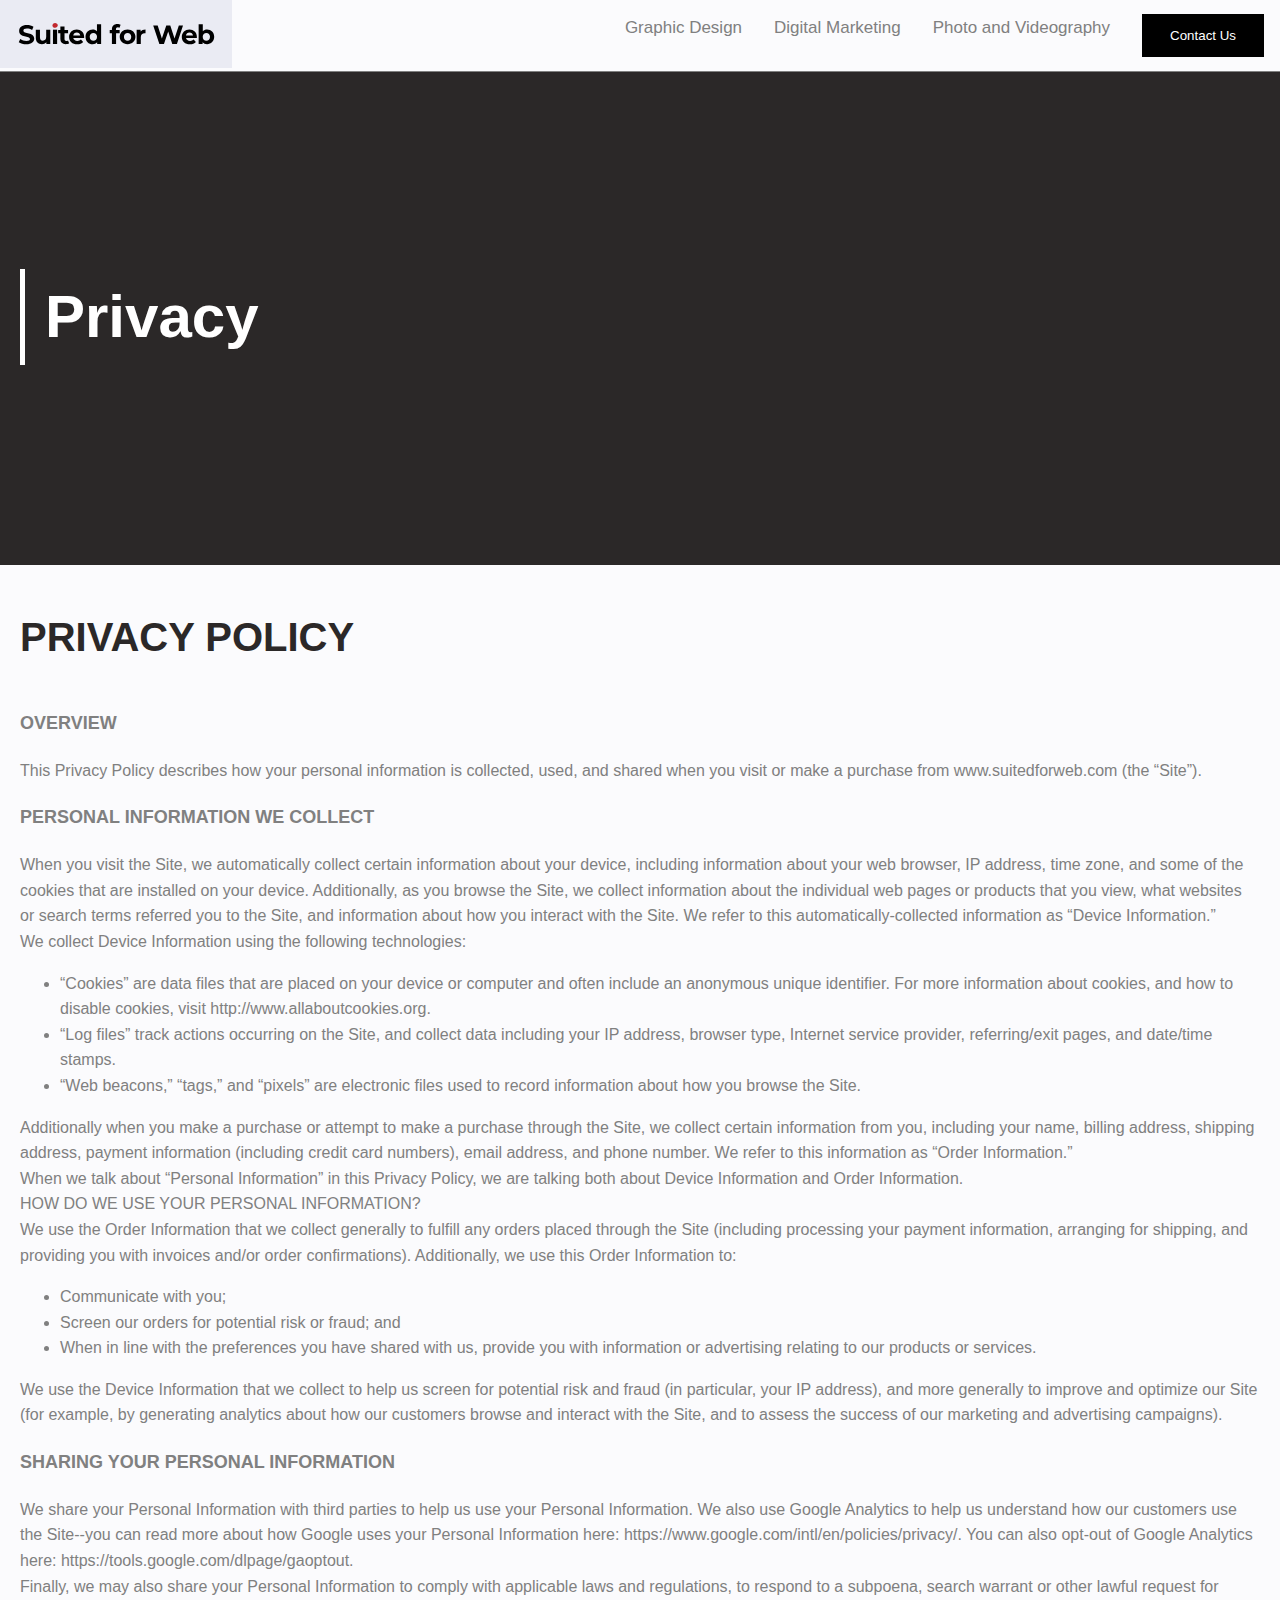
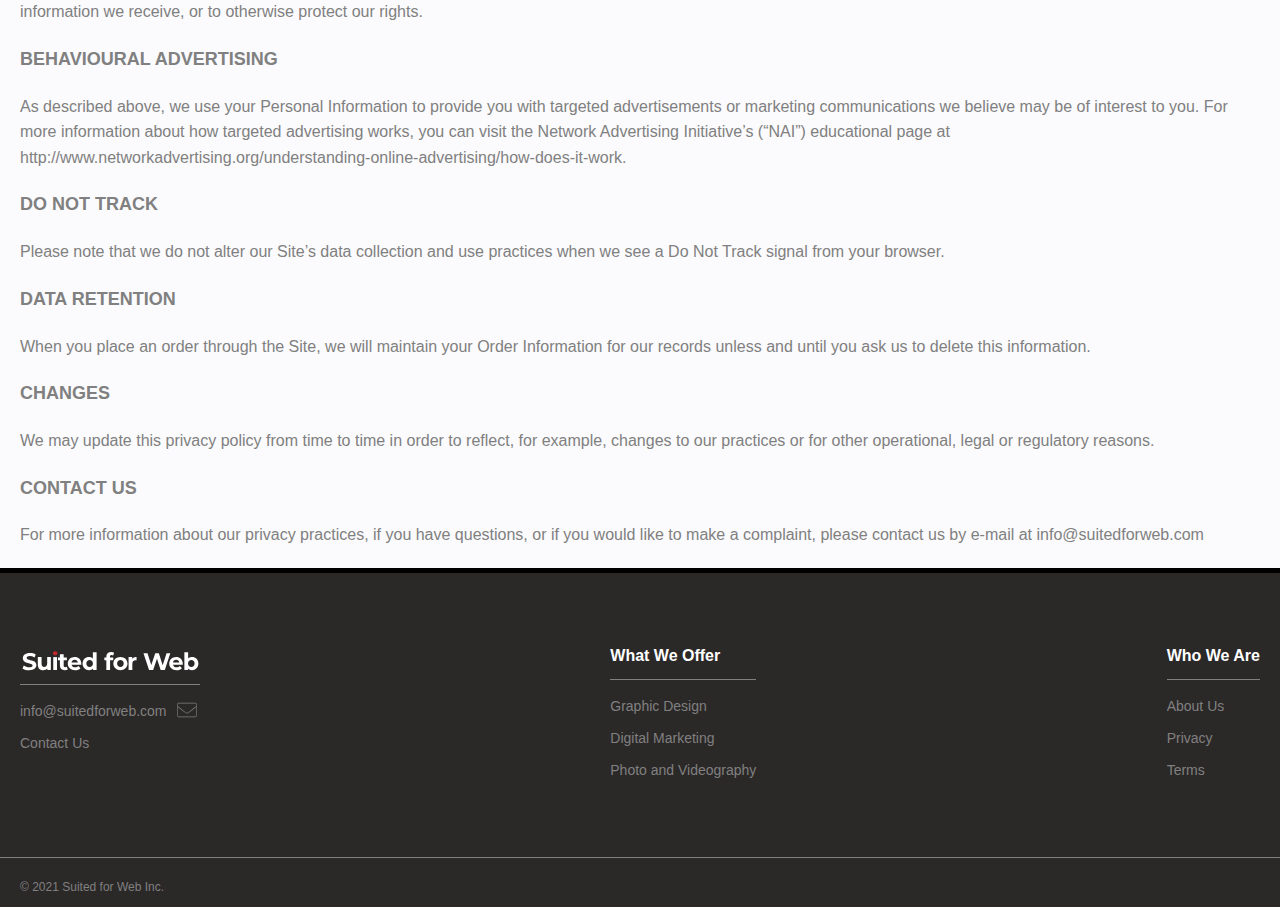
<file: privacy.html>
<!DOCTYPE html>
<html>
<head>
    <meta charset='utf-8'>
    <meta http-equiv='X-UA-Compatible' content='IE=edge'>
    <title>Privacy</title>
    <meta name='viewport' content='width=device-width, initial-scale=1'>
    <link rel='stylesheet' type='text/css' media='screen' href='legal.css'>
    <link rel="stylesheet" href="https://cdnjs.cloudflare.com/ajax/libs/font-awesome/4.7.0/css/font-awesome.min.css">
</head>
<body>
    <header>
        <nav>
            <div class="topnav" id="myTopnav">
                <div class="maxsize">
                    <div class="mobile-nav">
                        <figure class="nav-logo">
                            <a href="index.html" class="active flex"><img src="sfw_logo.svg"></a>
                        </figure>
                        <a class="push" href="creativedesign.html">Graphic Design</a>
                        <a href="marketing.html">Digital Marketing</a>
                        <a href="media.html">Photo and Videography</a>
                        <!-- <a href="about.html">About Us</a> -->
                        <a href="mailto:info@suitedforweb.com"><button class="nav-btn">Contact Us</button></a>	
                        <a href="#" class="icon flex" onclick="myFunction()">
                            <i class="fa fa-bars"></i>
                        </a>
                    </div>
                </div>
            </div> 
        </nav> 
    </header>
    <section>
        <div class="cover">
            <div class="maxsize">
                <h1>Privacy </h1>
            </div>
        </div>
    </section>
    <main>
        <section class="legal-container maxsize">
            <div class="title">
                <p>PRIVACY POLICY</p>
            </div>
            <div class="legal-title">
                <p>OVERVIEW</p>
            </div>
            <p>This Privacy Policy describes how your personal information is collected, used, and shared when you visit or make a purchase from www.suitedforweb.com (the “Site”).</p>
            <div class="legal-title">
                <p>PERSONAL INFORMATION WE COLLECT</p>
            </div>
            <p>When you visit the Site, we automatically collect certain information about your device, including information about your web browser, IP address, time zone, and some of the cookies that are installed on your device. Additionally, as you browse the Site, we collect information about the individual web pages or products that you view, what websites or search terms referred you to the Site, and information about how you interact with the Site. We refer to this automatically-collected information as “Device Information.”</p>
            
            <p>We collect Device Information using the following technologies:</p>
            <ul>
                <li>“Cookies” are data files that are placed on your device or computer and often include an anonymous unique identifier. For more information about cookies, and how to disable cookies, visit http://www.allaboutcookies.org.</li>
                <li>“Log files” track actions occurring on the Site, and collect data including your IP address, browser type, Internet service provider, referring/exit pages, and date/time stamps.</li>
                <li>“Web beacons,” “tags,” and “pixels” are electronic files used to record information about how you browse the Site.</li>
            </ul>
            <p>Additionally when you make a purchase or attempt to make a purchase through the Site, we collect certain information from you, including your name, billing address, shipping address, payment information (including credit card numbers), email address, and phone number.  We refer to this information as “Order Information.”</p>
            <p>When we talk about “Personal Information” in this Privacy Policy, we are talking both about Device Information and Order Information.</p>
            <p>HOW DO WE USE YOUR PERSONAL INFORMATION?</p>
            <p>We use the Order Information that we collect generally to fulfill any orders placed through the Site (including processing your payment information, arranging for shipping, and providing you with invoices and/or order confirmations).  Additionally, we use this Order Information to:</p>
            <ul>
                <li>Communicate with you;</li>
                <li>Screen our orders for potential risk or fraud; and</li>
                <li>When in line with the preferences you have shared with us, provide you with information or advertising relating to our products or services.</li>
            </ul>	
            <p>We use the Device Information that we collect to help us screen for potential risk and fraud (in particular, your IP address), and more generally to improve and optimize our Site (for example, by generating analytics about how our customers browse and interact with the Site, and to assess the success of our marketing and advertising campaigns).</p>
            <div class="legal-title">
                <p>SHARING YOUR PERSONAL INFORMATION</p>
            </div>
            <p>We share your Personal Information with third parties to help us use your Personal Information. We also use Google Analytics to help us understand how our customers use the Site--you can read more about how Google uses your Personal Information here:  https://www.google.com/intl/en/policies/privacy/.  You can also opt-out of Google Analytics here:  https://tools.google.com/dlpage/gaoptout.</p>
            <p>Finally, we may also share your Personal Information to comply with applicable laws and regulations, to respond to a subpoena, search warrant or other lawful request for information we receive, or to otherwise protect our rights.</p>
            <div class="legal-title">
                <p>BEHAVIOURAL ADVERTISING</p>
            </div>
            <p>As described above, we use your Personal Information to provide you with targeted advertisements or marketing communications we believe may be of interest to you.  For more information about how targeted advertising works, you can visit the Network Advertising Initiative’s (“NAI”) educational page at http://www.networkadvertising.org/understanding-online-advertising/how-does-it-work.</p>	
            <div class="legal-title">
                <p>DO NOT TRACK</p>
            </div>
            <p>Please note that we do not alter our Site’s data collection and use practices when we see a Do Not Track signal from your browser.</p>
            <div class="legal-title">
                <p>DATA RETENTION</p>
            </div>
            <p>When you place an order through the Site, we will maintain your Order Information for our records unless and until you ask us to delete this information.</p>
            <div class="legal-title">
                <p>CHANGES</p>
            </div>
            <p>We may update this privacy policy from time to time in order to reflect, for example, changes to our practices or for other operational, legal or regulatory reasons.</p>
            <div class="legal-title">
                <p>CONTACT US</p>
            </div>
            <p>For more information about our privacy practices, if you have questions, or if you would like to make a complaint, please contact us by e-mail at info@suitedforweb.com</p>
             
        </section>
    </main>
   
    <section class="footer-section">
        <div class="footer-container maxsize">
            
            <div class="footer-col">
                <figure class="logo">
                    <img src="sfw_logo_white.svg">
                </figure>
                <!-- <p class="foot-title">SUITED FOR WEB</p> -->
                <div class="footer-contact">
                    <a href="mailto:info@suitedforweb.com"><p>info@suitedforweb.com </p><img src="envelope-light.svg"></a> 
                </div>
                <a href="mailto:info@suitedforweb.com">Contact Us</a> 
            </div>
            
            <div class="footer-col">
                <p class="foot-title">What We Offer</p>
                <div class="foot-items">
                    <a href="creativedesign.html">Graphic Design</a>
                    <a href="marketing.html">Digital Marketing</a>
                    <a href="media.html">Photo and Videography</a>
                </div>
            </div>
            
            <div class="footer-col">
                <p class="foot-title">Who We Are</p>
                <div class="foot-items">
                    <a href="#aboutbookmark">About Us</a>
                    <a href="privacy.html">Privacy</a>
                    <a href="terms.html">Terms</a>
                </div>
            </div>
        </div>    
        <footer>
            <div class="footer-items maxsize">
                <p>&copy 2021 Suited for Web Inc.</p>
            </div>
      </footer>
    </section>
    <script src='nav.js'></script>
</body>
</html>
</file>
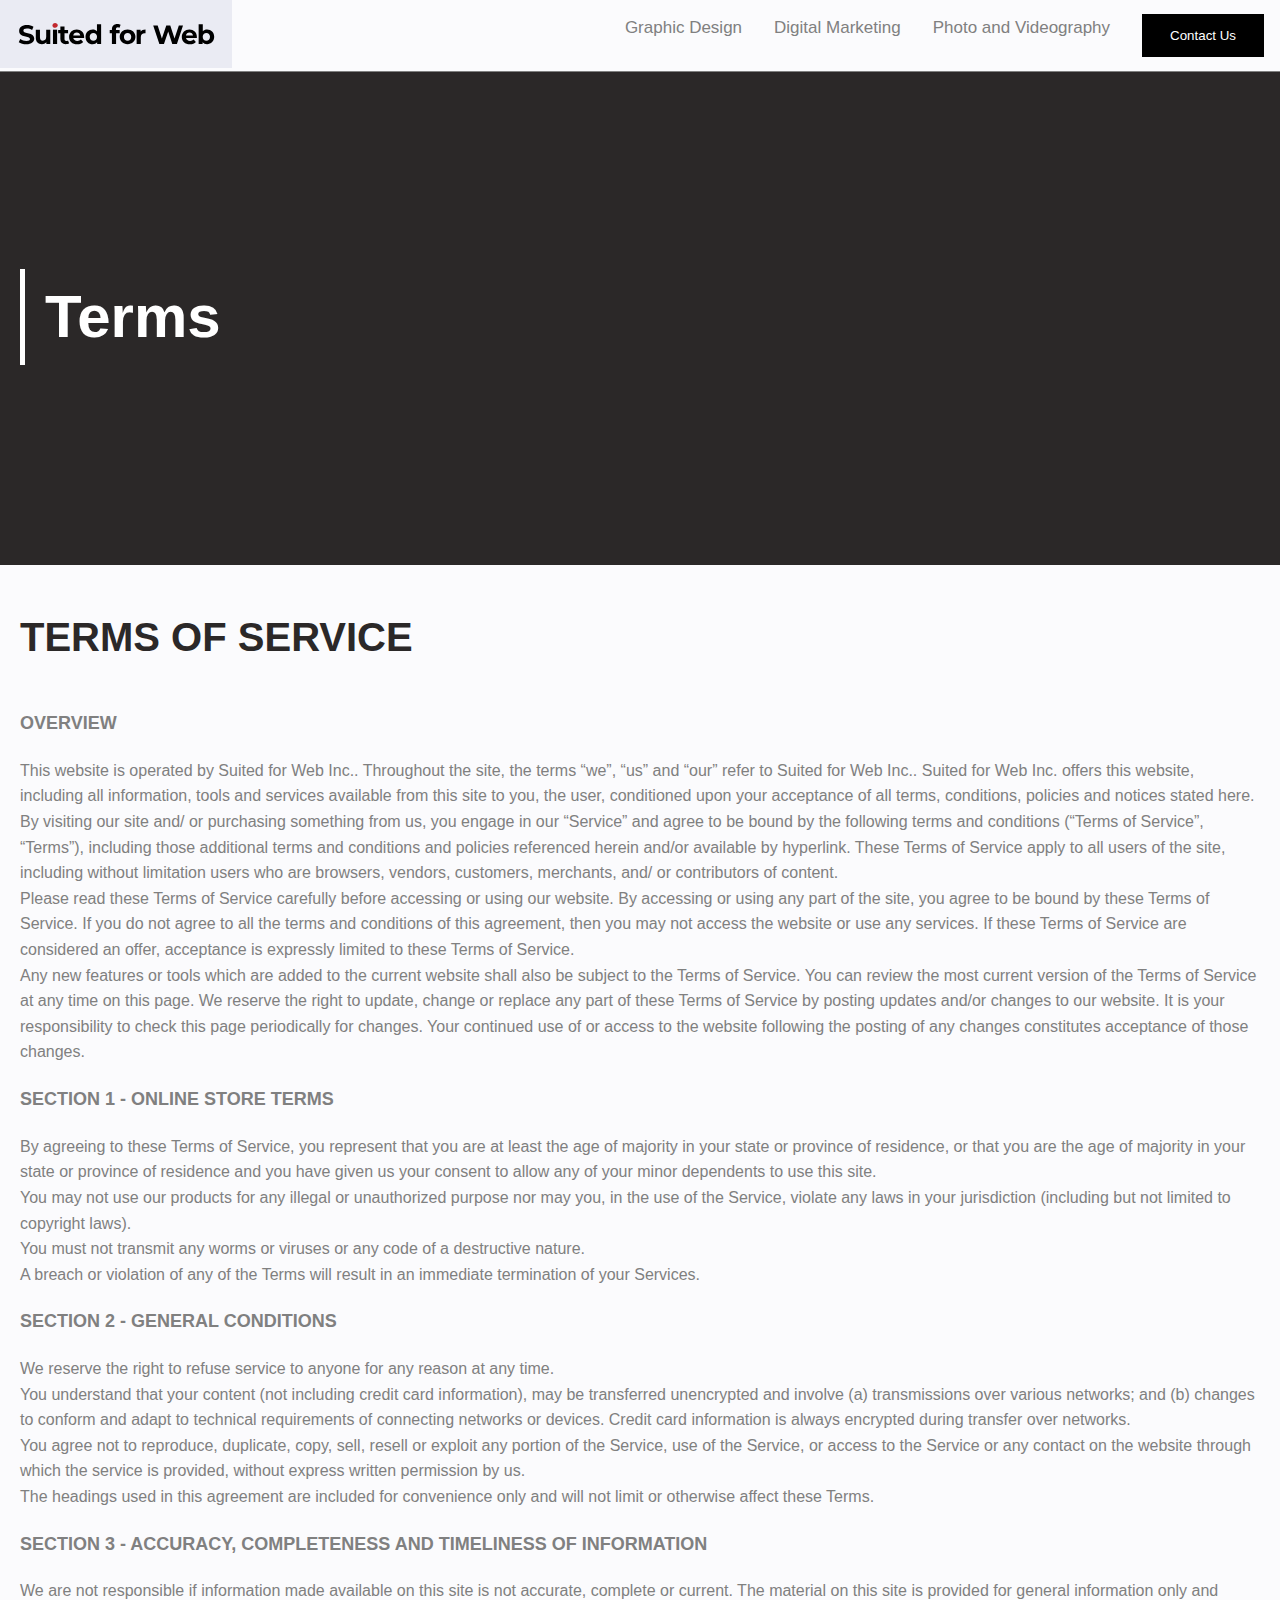
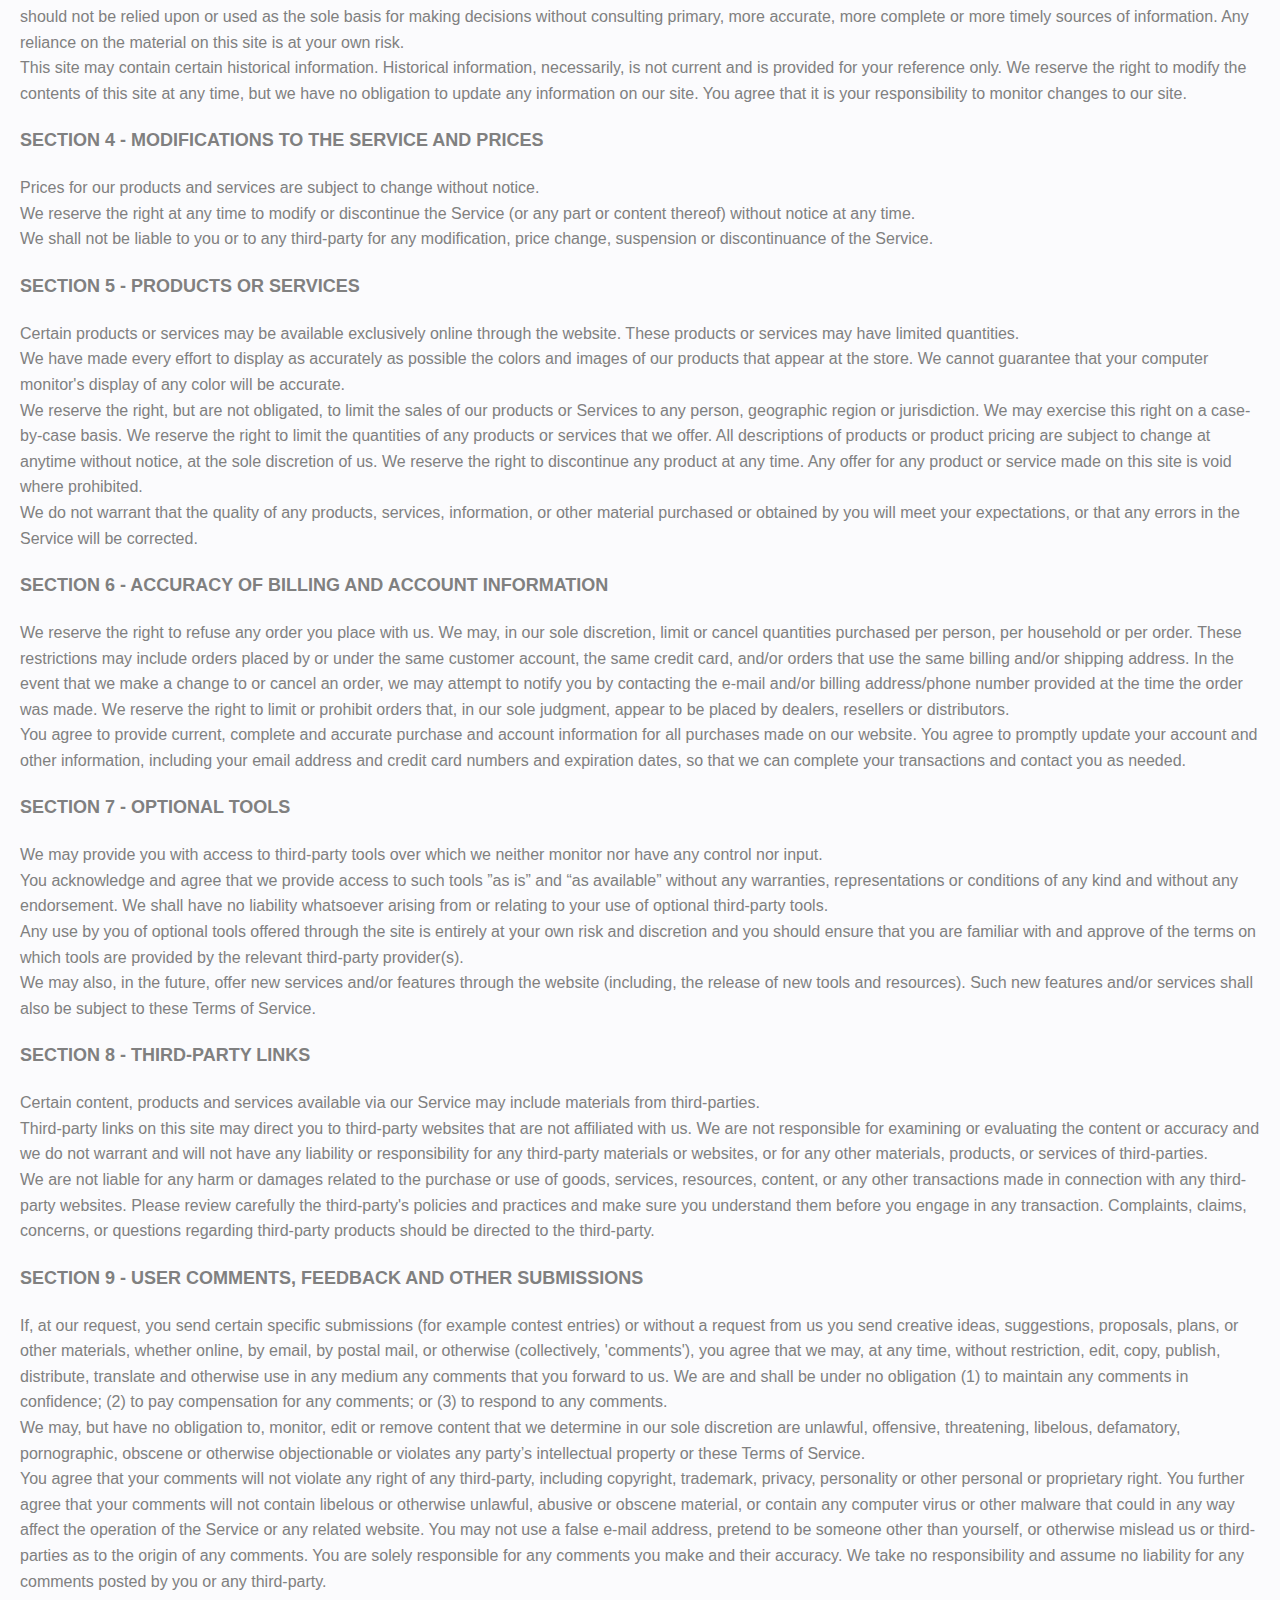
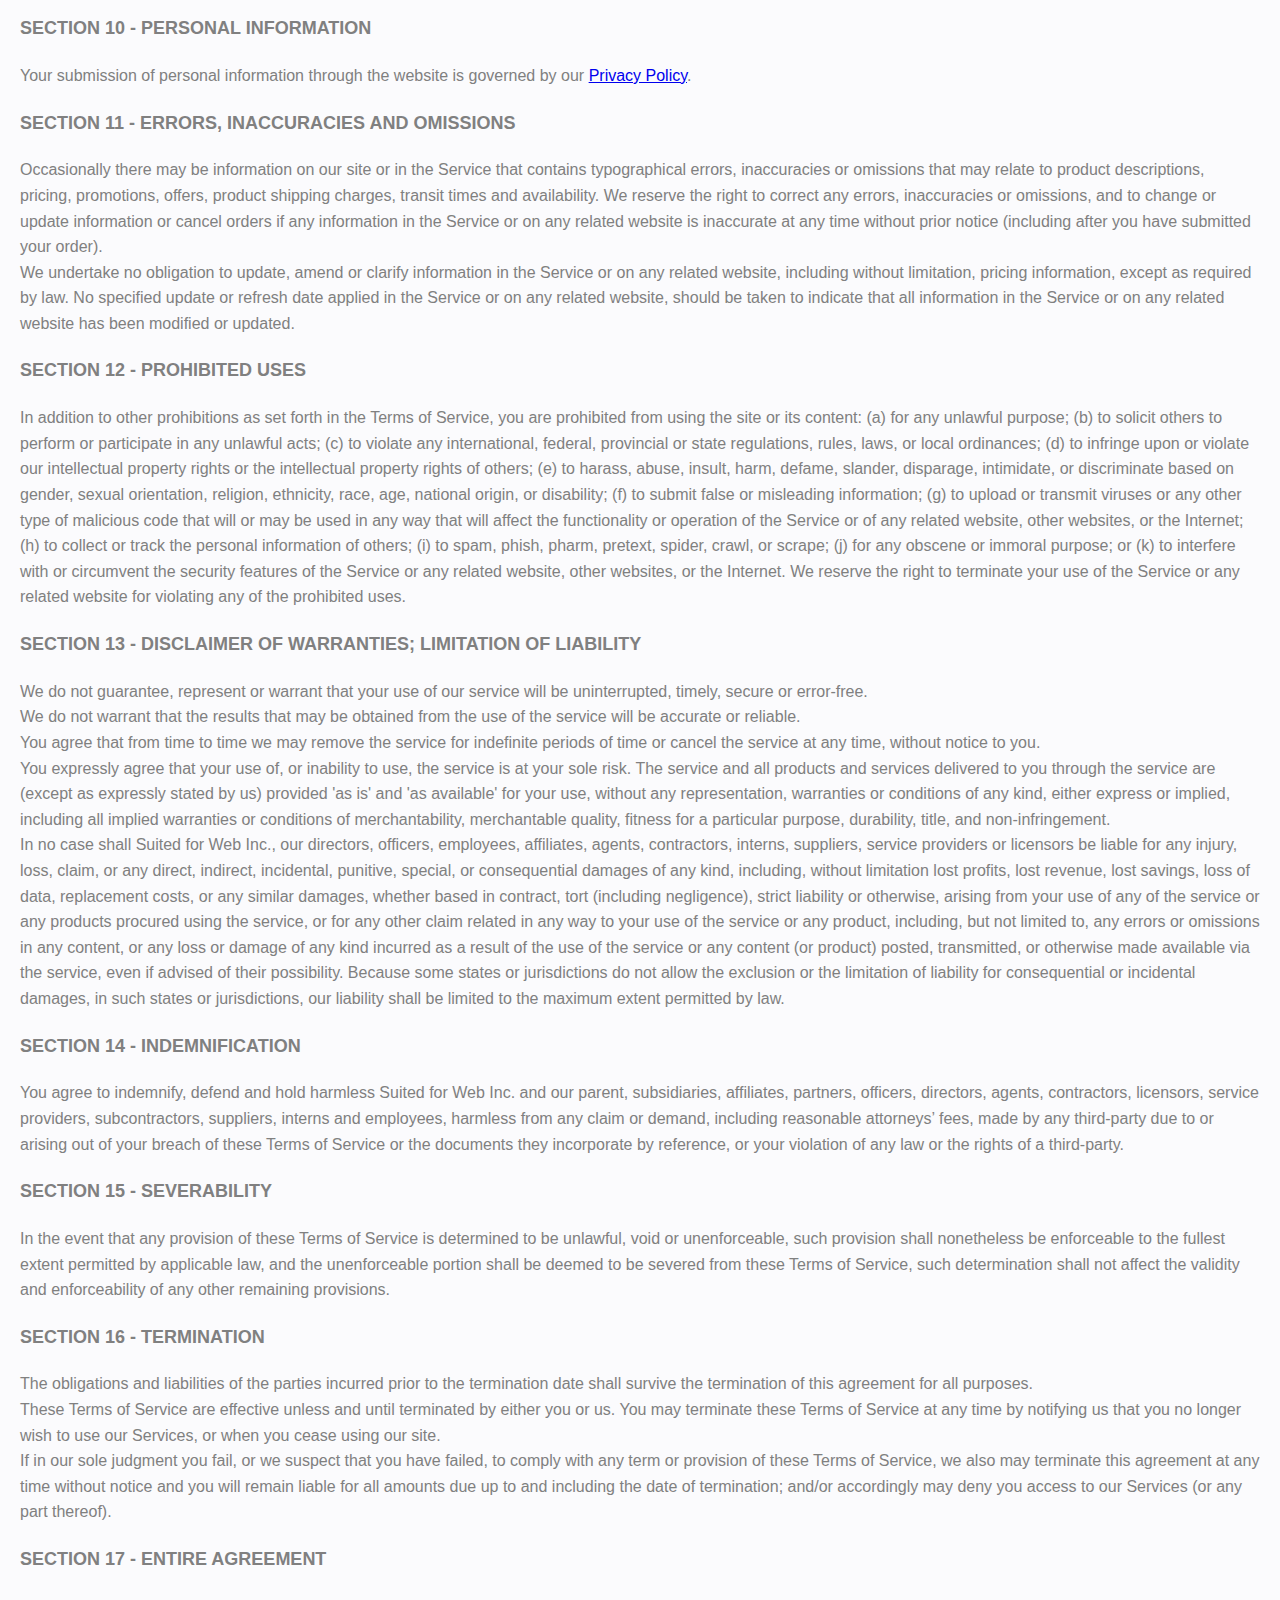
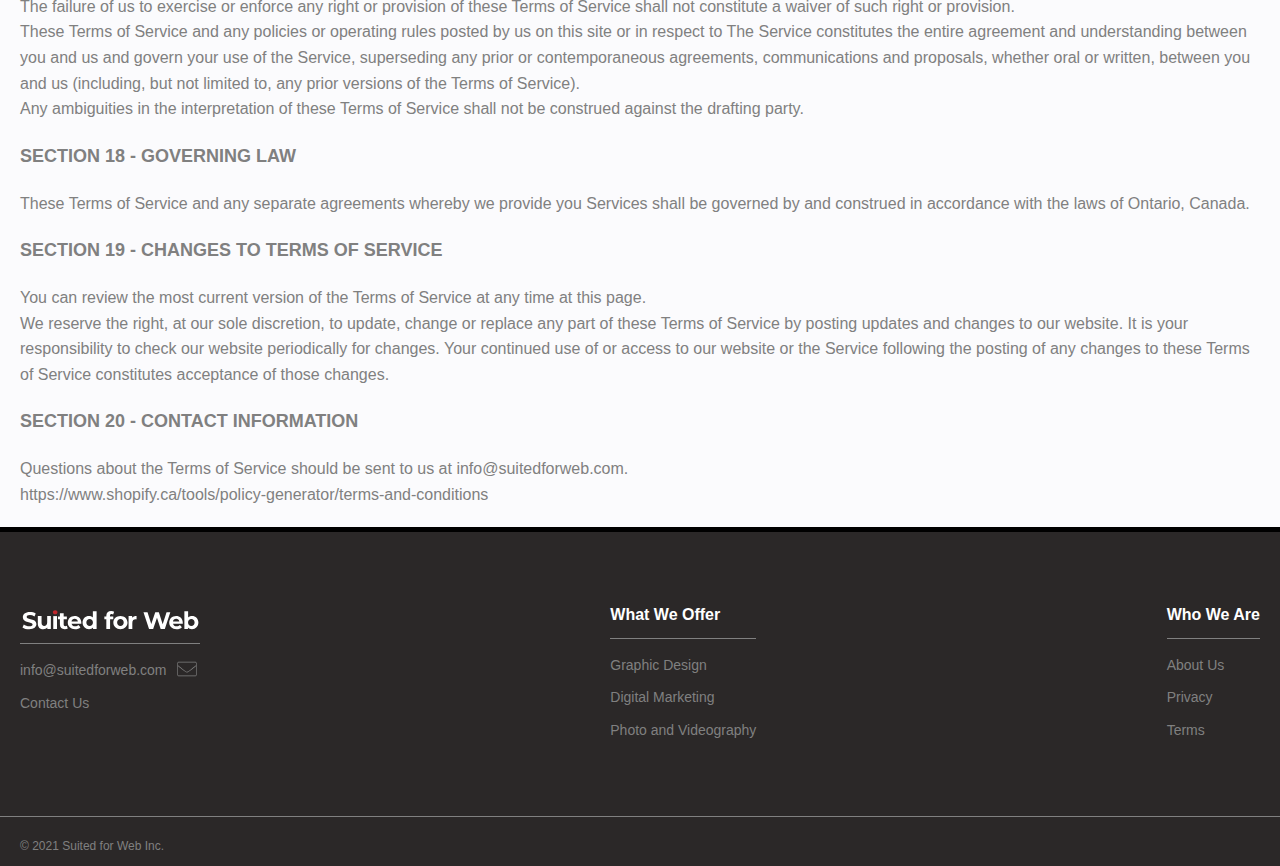
<file: terms.html>
<!DOCTYPE html>
<html>
<head>
    <meta charset='utf-8'>
    <meta http-equiv='X-UA-Compatible' content='IE=edge'>
    <title>Terms</title>
    <meta name='viewport' content='width=device-width, initial-scale=1'>
    <link rel='stylesheet' type='text/css' media='screen' href='legal.css'>
    <link rel="stylesheet" href="https://cdnjs.cloudflare.com/ajax/libs/font-awesome/4.7.0/css/font-awesome.min.css">
</head>
<body>
    <header>
        <nav>
            <div class="topnav" id="myTopnav">
                <div class="maxsize">
                    <div class="mobile-nav">
                        <figure class="nav-logo">
                            <a href="index.html" class="active flex"><img src="sfw_logo.svg"></a>
                        </figure>
                        <a class="push" href="creativedesign.html">Graphic Design</a>
                        <a href="marketing.html">Digital Marketing</a>
                        <a href="media.html">Photo and Videography</a>
                        <!-- <a href="about.html">About Us</a> -->
                        <a href="mailto:info@suitedforweb.com"><button class="nav-btn">Contact Us</button></a>	
                        <a href="#" class="icon flex" onclick="myFunction()">
                            <i class="fa fa-bars"></i>
                        </a>
                    </div>
                </div>
            </div> 
        </nav> 
    </header>
    <section>
        <div class="cover">
            <div class="maxsize">
                <h1>Terms </h1>
            </div>
        </div>
    </section>
    <main>
        <section class="legal-container maxsize">
            <div class="title">
                <p>TERMS OF SERVICE</p>	
            </div>
            <!-- <p>----</p> -->
            
            <div class="legal-title">
                <p>OVERVIEW</p>
            </div>
            <p>This website is operated by Suited for Web Inc.. Throughout the site, the terms “we”, “us” and “our” refer to Suited for Web Inc.. Suited for Web Inc. offers this website, including all information, tools and services available from this site to you, the user, conditioned upon your acceptance of all terms, conditions, policies and notices stated here.</p>	
            <p>By visiting our site and/ or purchasing something from us, you engage in our “Service” and agree to be bound by the following terms and conditions (“Terms of Service”, “Terms”), including those additional terms and conditions and policies referenced herein and/or available by hyperlink. These Terms of Service apply  to all users of the site, including without limitation users who are browsers, vendors, customers, merchants, and/ or contributors of content.</p>
            <p>Please read these Terms of Service carefully before accessing or using our website. By accessing or using any part of the site, you agree to be bound by these Terms of Service. If you do not agree to all the terms and conditions of this agreement, then you may not access the website or use any services. If these Terms of Service are considered an offer, acceptance is expressly limited to these Terms of Service.</p>
            <P>Any new features or tools which are added to the current website shall also be subject to the Terms of Service. You can review the most current version of the Terms of Service at any time on this page. We reserve the right to update, change or replace any part of these Terms of Service by posting updates and/or changes to our website. It is your responsibility to check this page periodically for changes. Your continued use of or access to the website following the posting of any changes constitutes acceptance of those changes.</P>
            <div class="legal-title">
                <p>SECTION 1 - ONLINE STORE TERMS</p>
            </div>
            <p>By agreeing to these Terms of Service, you represent that you are at least the age of majority in your state or province of residence, or that you are the age of majority in your state or province of residence and you have given us your consent to allow any of your minor dependents to use this site.</p>
            <p>You may not use our products for any illegal or unauthorized purpose nor may you, in the use of the Service, violate any laws in your jurisdiction (including but not limited to copyright laws).</p>
            <p>You must not transmit any worms or viruses or any code of a destructive nature.</p>
            <p>A breach or violation of any of the Terms will result in an immediate termination of your Services.</p>
            <div class="legal-title">
                <p>SECTION 2 - GENERAL CONDITIONS</p>
            </div>
            <p>We reserve the right to refuse service to anyone for any reason at any time.</p>
            <p>You understand that your content (not including credit card information), may be transferred unencrypted and involve (a) transmissions over various networks; and (b) changes to conform and adapt to technical requirements of connecting networks or devices. Credit card information is always encrypted during transfer over networks.</p>
            <p>You agree not to reproduce, duplicate, copy, sell, resell or exploit any portion of the Service, use of the Service, or access to the Service or any contact on the website through which the service is provided, without express written permission by us.
            </p>
            <p>The headings used in this agreement are included for convenience only and will not limit or otherwise affect these Terms.</p>
            <div class="legal-title">
                <p>SECTION 3 - ACCURACY, COMPLETENESS AND TIMELINESS OF INFORMATION</p>
            </div>
            <p>We are not responsible if information made available on this site is not accurate, complete or current. The material on this site is provided for general information only and should not be relied upon or used as the sole basis for making decisions without consulting primary, more accurate, more complete or more timely sources of information. Any reliance on the material on this site is at your own risk.
            </p>
            <p>This site may contain certain historical information. Historical information, necessarily, is not current and is provided for your reference only. We reserve the right to modify the contents of this site at any time, but we have no obligation to update any information on our site. You agree that it is your responsibility to monitor changes to our site.</p>
            <div class="legal-title">
                <p>SECTION 4 - MODIFICATIONS TO THE SERVICE AND PRICES</p>
            </div>
            <p>Prices for our products and services are subject to change without notice.</p>
            <p>We reserve the right at any time to modify or discontinue the Service (or any part or content thereof) without notice at any time.</p>
            <p>We shall not be liable to you or to any third-party for any modification, price change, suspension or discontinuance of the Service.</p>
            <div class="legal-title">
                <p>SECTION 5 - PRODUCTS OR SERVICES</p>
            </div>
            <p>Certain products or services may be available exclusively online through the website. These products or services may have limited quantities.
            </p>
            <p>We have made every effort to display as accurately as possible the colors and images of our products that appear at the store. We cannot guarantee that your computer monitor's display of any color will be accurate.</p>
            <p>We reserve the right, but are not obligated, to limit the sales of our products or Services to any person, geographic region or jurisdiction. We may exercise this right on a case-by-case basis. We reserve the right to limit the quantities of any products or services that we offer. All descriptions of products or product pricing are subject to change at anytime without notice, at the sole discretion of us. We reserve the right to discontinue any product at any time. Any offer for any product or service made on this site is void where prohibited.</p>
            <p>We do not warrant that the quality of any products, services, information, or other material purchased or obtained by you will meet your expectations, or that any errors in the Service will be corrected.</p>
            <div class="legal-title">
                <p>SECTION 6 - ACCURACY OF BILLING AND ACCOUNT INFORMATION</p>
            </div>
            <p>We reserve the right to refuse any order you place with us. We may, in our sole discretion, limit or cancel quantities purchased per person, per household or per order. These restrictions may include orders placed by or under the same customer account, the same credit card, and/or orders that use the same billing and/or shipping address. In the event that we make a change to or cancel an order, we may attempt to notify you by contacting the e-mail and/or billing address/phone number provided at the time the order was made. We reserve the right to limit or prohibit orders that, in our sole judgment, appear to be placed by dealers, resellers or distributors.
            </p>
            <p>You agree to provide current, complete and accurate purchase and account information for all purchases made on our website. You agree to promptly update your account and other information, including your email address and credit card numbers and expiration dates, so that we can complete your transactions and contact you as needed.</p>
        
            <div class="legal-title">
                <p>SECTION 7 - OPTIONAL TOOLS</p>
            </div>
            <p>We may provide you with access to third-party tools over which we neither monitor nor have any control nor input.</p>
            <p>You acknowledge and agree that we provide access to such tools ”as is” and “as available” without any warranties, representations or conditions of any kind and without any endorsement. We shall have no liability whatsoever arising from or relating to your use of optional third-party tools.</p>
            <p>Any use by you of optional tools offered through the site is entirely at your own risk and discretion and you should ensure that you are familiar with and approve of the terms on which tools are provided by the relevant third-party provider(s).
            </p>
            <p>We may also, in the future, offer new services and/or features through the website (including, the release of new tools and resources). Such new features and/or services shall also be subject to these Terms of Service.</p>
            <div class="legal-title">
                <p>SECTION 8 - THIRD-PARTY LINKS</p>
            </div>
            <p>Certain content, products and services available via our Service may include materials from third-parties.
            </p>
            <p>Third-party links on this site may direct you to third-party websites that are not affiliated with us. We are not responsible for examining or evaluating the content or accuracy and we do not warrant and will not have any liability or responsibility for any third-party materials or websites, or for any other materials, products, or services of third-parties.</p>
            <p>We are not liable for any harm or damages related to the purchase or use of goods, services, resources, content, or any other transactions made in connection with any third-party websites. Please review carefully the third-party's policies and practices and make sure you understand them before you engage in any transaction. Complaints, claims, concerns, or questions regarding third-party products should be directed to the third-party.</p>
            <div class="legal-title">
                <p>SECTION 9 - USER COMMENTS, FEEDBACK AND OTHER SUBMISSIONS</p>
            </div>
            <p>If, at our request, you send certain specific submissions (for example contest entries) or without a request from us you send creative ideas, suggestions, proposals, plans, or other materials, whether online, by email, by postal mail, or otherwise (collectively, 'comments'), you agree that we may, at any time, without restriction, edit, copy, publish, distribute, translate and otherwise use in any medium any comments that you forward to us. We are and shall be under no obligation (1) to maintain any comments in confidence; (2) to pay compensation for any comments; or (3) to respond to any comments.</p>
            <p>We may, but have no obligation to, monitor, edit or remove content that we determine in our sole discretion are unlawful, offensive, threatening, libelous, defamatory, pornographic, obscene or otherwise objectionable or violates any party’s intellectual property or these Terms of Service.
            </p>
            <p>You agree that your comments will not violate any right of any third-party, including copyright, trademark, privacy, personality or other personal or proprietary right. You further agree that your comments will not contain libelous or otherwise unlawful, abusive or obscene material, or contain any computer virus or other malware that could in any way affect the operation of the Service or any related website. You may not use a false e-mail address, pretend to be someone other than yourself, or otherwise mislead us or third-parties as to the origin of any comments. You are solely responsible for any comments you make and their accuracy. We take no responsibility and assume no liability for any comments posted by you or any third-party.</p>
            <div class="legal-title">
                <p>SECTION 10 - PERSONAL INFORMATION</p>
            </div>
            <p>Your submission of personal information through the website is governed by our <a href="privacy.html">Privacy Policy</a>.</p>
            <div class="legal-title">
                <p>SECTION 11 - ERRORS, INACCURACIES AND OMISSIONS</p>
            </div>
            <p>Occasionally there may be information on our site or in the Service that contains typographical errors, inaccuracies or omissions that may relate to product descriptions, pricing, promotions, offers, product shipping charges, transit times and availability. We reserve the right to correct any errors, inaccuracies or omissions, and to change or update information or cancel orders if any information in the Service or on any related website is inaccurate at any time without prior notice (including after you have submitted your order).</p>
            <p>We undertake no obligation to update, amend or clarify information in the Service or on any related website, including without limitation, pricing information, except as required by law. No specified update or refresh date applied in the Service or on any related website, should be taken to indicate that all information in the Service or on any related website has been modified or updated.</p>
            <div class="legal-title">
                <p>SECTION 12 - PROHIBITED USES</p>
            </div>
            <p>In addition to other prohibitions as set forth in the Terms of Service, you are prohibited from using the site or its content: (a) for any unlawful purpose; (b) to solicit others to perform or participate in any unlawful acts; (c) to violate any international, federal, provincial or state regulations, rules, laws, or local ordinances; (d) to infringe upon or violate our intellectual property rights or the intellectual property rights of others; (e) to harass, abuse, insult, harm, defame, slander, disparage, intimidate, or discriminate based on gender, sexual orientation, religion, ethnicity, race, age, national origin, or disability; (f) to submit false or misleading information; (g) to upload or transmit viruses or any other type of malicious code that will or may be used in any way that will affect the functionality or operation of the Service or of any related website, other websites, or the Internet; (h) to collect or track the personal information of others; (i) to spam, phish, pharm, pretext, spider, crawl, or scrape; (j) for any obscene or immoral purpose; or (k) to interfere with or circumvent the security features of the Service or any related website, other websites, or the Internet. We reserve the right to terminate your use of the Service or any related website for violating any of the prohibited uses.</p>
            <div class="legal-title">
                <p>SECTION 13 - DISCLAIMER OF WARRANTIES; LIMITATION OF LIABILITY</p>
            </div>
            <p>We do not guarantee, represent or warrant that your use of our service will be uninterrupted, timely, secure or error-free.</p>
            <p>We do not warrant that the results that may be obtained from the use of the service will be accurate or reliable.</p>
            <p>You agree that from time to time we may remove the service for indefinite periods of time or cancel the service at any time, without notice to you.</p>
            <p>You expressly agree that your use of, or inability to use, the service is at your sole risk. The service and all products and services delivered to you through the service are (except as expressly stated by us) provided 'as is' and 'as available' for your use, without any representation, warranties or conditions of any kind, either express or implied, including all implied warranties or conditions of merchantability, merchantable quality, fitness for a particular purpose, durability, title, and non-infringement.</p>
            <p>In no case shall Suited for Web Inc., our directors, officers, employees, affiliates, agents, contractors, interns, suppliers, service providers or licensors be liable for any injury, loss, claim, or any direct, indirect, incidental, punitive, special, or consequential damages of any kind, including, without limitation lost profits, lost revenue, lost savings, loss of data, replacement costs, or any similar damages, whether based in contract, tort (including negligence), strict liability or otherwise, arising from your use of any of the service or any products procured using the service, or for any other claim related in any way to your use of the service or any product, including, but not limited to, any errors or omissions in any content, or any loss or damage of any kind incurred as a result of the use of the service or any content (or product) posted, transmitted, or otherwise made available via the service, even if advised of their possibility. Because some states or jurisdictions do not allow the exclusion or the limitation of liability for consequential or incidental damages, in such states or jurisdictions, our liability shall be limited to the maximum extent permitted by law.</p>
            <div class="legal-title">
                <p>SECTION 14 - INDEMNIFICATION</p>
            </div>
            <p>You agree to indemnify, defend and hold harmless Suited for Web Inc. and our parent, subsidiaries, affiliates, partners, officers, directors, agents, contractors, licensors, service providers, subcontractors, suppliers, interns and employees, harmless from any claim or demand, including reasonable attorneys’ fees, made by any third-party due to or arising out of your breach of these Terms of Service or the documents they incorporate by reference, or your violation of any law or the rights of a third-party.
            </p>
            <div class="legal-title">
                <p>SECTION 15 - SEVERABILITY</p>
            </div>
            <p>In the event that any provision of these Terms of Service is determined to be unlawful, void or unenforceable, such provision shall nonetheless be enforceable to the fullest extent permitted by applicable law, and the unenforceable portion shall be deemed to be severed from these Terms of Service, such determination shall not affect the validity and enforceability of any other remaining provisions.</p>
            <div class="legal-title">
                <p>SECTION 16 - TERMINATION</p>
            </div>
            <p>The obligations and liabilities of the parties incurred prior to the termination date shall survive the termination of this agreement for all purposes.</p>
            <p>These Terms of Service are effective unless and until terminated by either you or us. You may terminate these Terms of Service at any time by notifying us that you no longer wish to use our Services, or when you cease using our site.</p>
            <p>If in our sole judgment you fail, or we suspect that you have failed, to comply with any term or provision of these Terms of Service, we also may terminate this agreement at any time without notice and you will remain liable for all amounts due up to and including the date of termination; and/or accordingly may deny you access to our Services (or any part thereof).</p>
            <div class="legal-title">
                <p>SECTION 17 - ENTIRE AGREEMENT</p>
            </div>
            <p>The failure of us to exercise or enforce any right or provision of these Terms of Service shall not constitute a waiver of such right or provision.</p>
            <p>These Terms of Service and any policies or operating rules posted by us on this site or in respect to The Service constitutes the entire agreement and understanding between you and us and govern your use of the Service, superseding any prior or contemporaneous agreements, communications and proposals, whether oral or written, between you and us (including, but not limited to, any prior versions of the Terms of Service).</p>
            <p>Any ambiguities in the interpretation of these Terms of Service shall not be construed against the drafting party.</p>
            <div class="legal-title">
                <p>SECTION 18 - GOVERNING LAW</p>
            </div>
            <p>These Terms of Service and any separate agreements whereby we provide you Services shall be governed by and construed in accordance with the laws of Ontario, Canada.
            </p>
            <div class="legal-title">
                <p>SECTION 19 - CHANGES TO TERMS OF SERVICE</p>
            </div>
            <p>You can review the most current version of the Terms of Service at any time at this page.</p>
            <p>We reserve the right, at our sole discretion, to update, change or replace any part of these Terms of Service by posting updates and changes to our website. It is your responsibility to check our website periodically for changes. Your continued use of or access to our website or the Service following the posting of any changes to these Terms of Service constitutes acceptance of those changes.</p>
            <div class="legal-title">
                <p>SECTION 20 - CONTACT INFORMATION</p>
            </div>
    
            <p>Questions about the Terms of Service should be sent to us at info@suitedforweb.com.</p>
            <p>https://www.shopify.ca/tools/policy-generator/terms-and-conditions</p>

        </section>
    </main>
    <section class="footer-section">
        <div class="footer-container maxsize">
            
            <div class="footer-col">
                <figure class="logo">
                    <img src="sfw_logo_white.svg">
                </figure>
                <!-- <p class="foot-title">SUITED FOR WEB</p> -->
                <div class="footer-contact">
                    <a href="mailto:info@suitedforweb.com"><p>info@suitedforweb.com </p><img src="envelope-light.svg"></a> 
                </div>
                <a href="mailto:info@suitedforweb.com">Contact Us</a> 
            </div>
            
            <div class="footer-col">
                <p class="foot-title">What We Offer</p>
                <div class="foot-items">
                    <a href="creativedesign.html">Graphic Design</a>
                    <a href="marketing.html">Digital Marketing</a>
                    <a href="media.html">Photo and Videography</a>
                </div>
            </div>
            
            <div class="footer-col">
                <p class="foot-title">Who We Are</p>
                <div class="foot-items">
                    <a href="#aboutbookmark">About Us</a>
                    <a href="privacy.html">Privacy</a>
                    <a href="terms.html">Terms</a>
                </div>
            </div>
        </div>    
        <footer>
            <div class="footer-items maxsize">
                <p>&copy 2021 Suited for Web Inc.</p>
            </div>
      </footer>
    </section>
    <script src='nav.js'></script>
</body>
</html>
</file>
<file: legal.css>
html {
	font-size: 10px;
	line-height: 1.6;
	width: 100%;
	height: 100%;	
    box-sizing: border-box;
}
/*margin auto 0 removes default css that come with some browsers*/
body {
  background-color: #FBFBFD;
  margin: auto 0;
  color: #2B2A3B;
  font-family: 'Montserrat', sans-serif;
}
h1, h2, h3, h4, p {
	margin: 0;
}

.maxsize {
    max-width: 1400px;
    align-self: center;
    margin: auto;
}

/* ---------------------------------------NAV */
/* NEW NAV SOLVED */
.nav-btn {
    background-color: black;
    color: white;
    border: none;
    padding: 14px 28px;
    width: auto;
}
.topnav {
    background-color: #fbfbfd;
    border-bottom: 1px solid grey;
    overflow: hidden;
    position: fixed;
    width: 100%;
    top: 0;
    z-index: 1; 
}
.topnav a {
    float: left;
    display: block;
    color: gray;
    text-align: center;
    padding: 14px 16px;
    text-decoration: none;
    font-size: 17px; 
}
.topnav a:hover {
    background-color: #eaebf3fb;
    color: black;
}
/* .topnav a.active {
  background-color: #051f3a;
  color: white;
} */
.topnav .icon {
    display: none;
  }

.active img {
    height: auto;
    width: 200px;
}


.flex img {
    display: flex;
    align-self: center;
    justify-self: center;
}


.mobile-nav {
display: flex;}

.nav-logo {
    margin: 0;
}
.push {
    margin-left: auto;
}


  /* When the screen is less than 960 pixels wide, hide all links, except for the first one ("Home"). Show the link that contains should open and close the topnav (.icon) */
@media screen and (max-width:  1018px) {
    .topnav a:not(:first-child) {display: none;}
    .topnav a.icon {
      float: right;
      display: block;
    }
  }
  
  /* The "responsive" class is added to the topnav with JavaScript when the user clicks on the icon. This class makes the topnav look good on small screens (display the links vertically instead of horizontally) */
  @media screen and (max-width: 1018px) {
    /* .topnav.responsive {position: relative;} */
    .topnav.responsive a.icon {
      position: absolute;
      right: 0;
      top: 0;
    }
    .topnav.responsive a {
      float: none;
      display: block;
      text-align: left;
    }
    .mobile-nav {
        display: block;
    }
  }

/* -----------------------------------SECTION */

/* -----------------------COVER */
.cover {
    display: block;
    background-color: rgb(43, 40, 40);
    color: white;
    padding: 100px 20px;
    margin-top: 69px; 
}
.cover h1 {
    font-size: 40px;
    border-left: 5px solid white;
    padding-left: 20px;  
}

/* ----------------------------------------MAIN */
.legal-container {
    font-size: 16px;
    color: gray;
    padding: 20px;
}

.title {
    font-size: 30px;
    color: rgb(43, 40, 40);
    padding: 20px 0;
    font-weight: 800;
}

.legal-title {
    font-size: 20px;
    padding: 20px 0;
    font-weight: 800;
}


.btn-1 {
    background-color: rgb(43, 40, 40);
    color: white;
    border: none;
    padding: 14px 28px;
    border-radius: 3px;
    font-size: 16px;
    width: 100%;
}

@media only screen and (min-width: 1000px) {
    /* -----------------------COVER */
    .cover {padding: 200px 20px;}
    .cover h1 {
        font-size: 60px;
        border-left: 5px solid white;
        padding-left: 20px;  
    }
    
    .title {
        font-size: 40px;
    
    }
    .legal-title {
        font-size: 18px;
    }
    
    .btn-1 {
        background-color: #FBFBFD;
        color: gray;
        font-size: 18px;
        width: auto;
        transition: 0.2s;
    }
    .btn-move {
        grid-column: 1;
        grid-row: 2;
        align-self: flex-end;
        margin-bottom: 20px;
           
    }
  
    .btn-move button:hover {
        font-size: 20px;
        color: rgb(43, 40, 40);
    }
}
/* ---------------------------------------------FOOTER-SECTION */

.footer-section {
    background-color: rgb(43, 40, 40) ;
    border-top: 5px solid black;
    padding: 50px 0 10px 0; 
}
.footer-container {
    display: block;
    padding-bottom: 30px;
}
.footer-col {
    padding: 20px;
}
.footer-col a {
    display: block;
    text-decoration: none;
	color: gray;
	font-size: 14px;
    padding: 5px 0;	
}
.logo {
    margin: 0;
    border-bottom: 1px solid gray;
}
.logo img {
    height: auto;
    width: 180px;
}
.footer-contact {padding-top: 10px;}
.footer-contact a {display: inline-flex;}
.footer-contact img {
    width: 20px;
    height: 20px;
    padding-left: 10px;
    display: inline-flex;  
}
.foot-title {
    font-size: 16px;
    color: white;
    font-weight: 600;
    padding-bottom: 10px;
    border-bottom: 1px solid gray;
}
.foot-items {padding-top: 10px;}
footer {
    display: block;
	color: gray;
	font-size: 12px;
	background-color: rgb(43, 40, 40) ;
    padding: 20px 0 0 0;   
}
.footer-items {
    border-top: 1px solid grey;
    padding-top: 20px;
}
.footer-items p {
    padding-left: 20px ;
}



 
@media only screen and (min-width: 800px) {
    .footer-container {
        display: flex;
        justify-content: space-between;
    }
    
    /* .footer-contact img {
        display: inline-flex;
    } */
}
</file>
